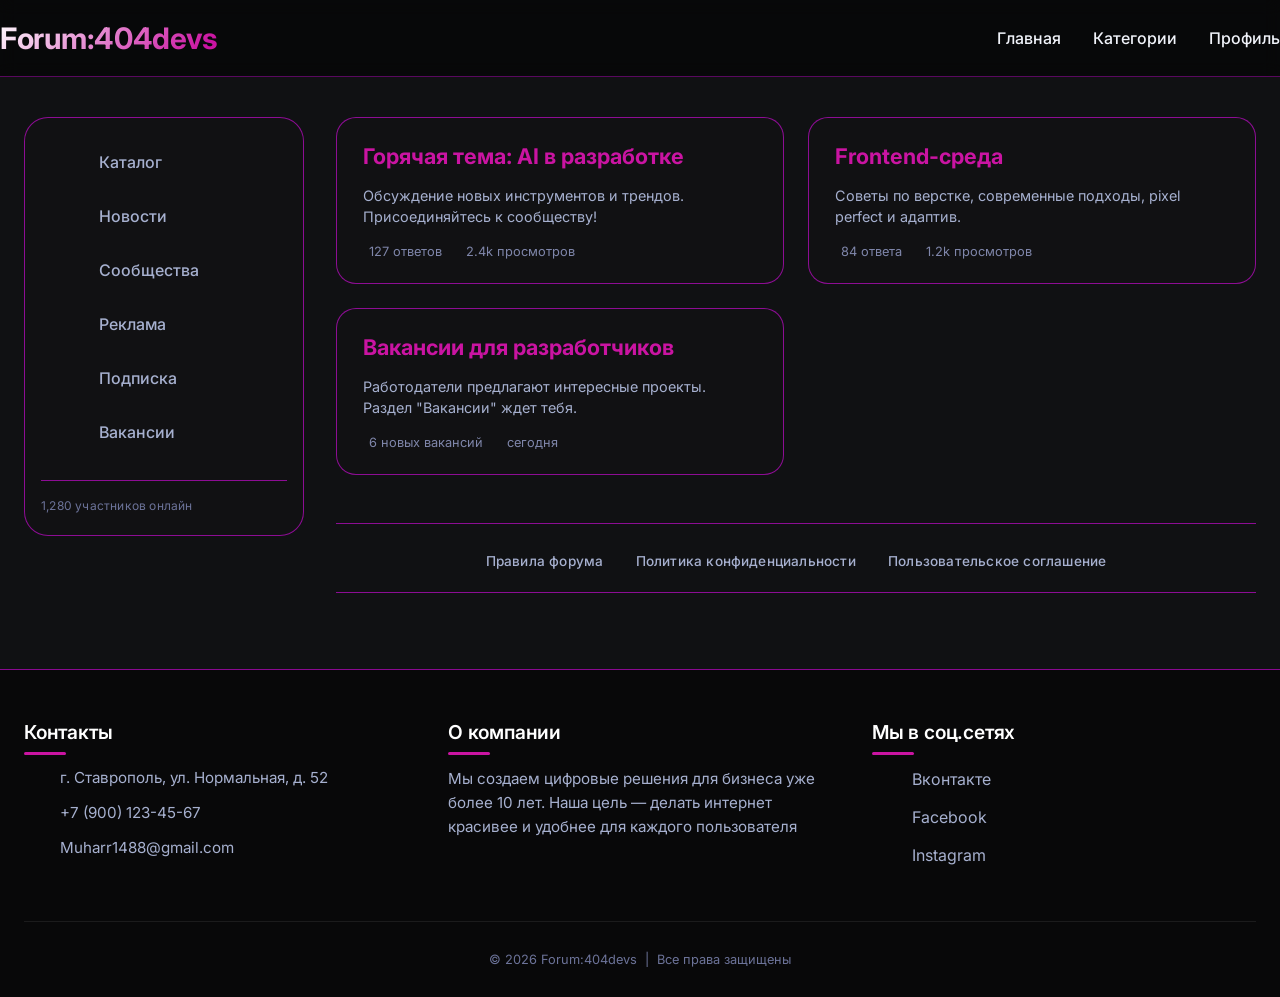
<file: main.html>
<!DOCTYPE html>
<html lang="ru">
<head>
    <meta charset="UTF-8">
    <meta name="viewport" content="width=device-width, initial-scale=1.0, viewport-fit=cover">
    <title>404devs — Форум разработчиков</title>
    <link href="https://fonts.googleapis.com/css2?family=Inter:opsz,wght@14..32,300;14..32,400;14..32,500;14..32,600;14..32,700&display=swap" rel="stylesheet">
    <style>
        * {
            margin: 0;
            padding: 0;
            box-sizing: border-box;
        }

        :root {
            --bg-primary: #101113;
            --bg-secondary: #272a30;
            --bg-card: #111113;
            --bg-sidebar: #111113;
            --border-color: #df0aea99;
            --text-primary: #f0f3fa;
            --text-secondary: #a6b0cf;
            --accent: #ca14a2;
            --accent-hover: #d822ae;
            --footer-bg: #00000082;
            --header-border: #df0aea61;
            --transition: all 0.2s ease;
        }

        body {
            font-family: 'Inter', 'Roboto', 'Montserrat', sans-serif;
            background-color: var(--bg-primary);
            color: var(--text-primary);
            line-height: 1.5;
            display: flex;
            flex-direction: column;
            min-height: 100vh;
        }

        /* мейн контейнер */
        .container {
            max-width: 1400px;
            margin: 0 auto;
            padding: 0 24px;
            width: 100%;
        }

        /* Шапка */
        .site-header {
            background-color: #00000082;
            backdrop-filter: blur(8px);
            border-bottom: 1px solid var(--header-border);
            position: sticky;
            top: 0;
            z-index: 100;
        }

        .header-inner {
            display: flex;
            align-items: center;
            justify-content: space-between;
            flex-wrap: wrap;
            padding: 16px 0;
            gap: 16px;
        }

        .logo {
            font-size: 1.85rem;
            font-weight: 700;
            letter-spacing: -0.3px;
            background: linear-gradient(135deg, #fff 0%, var(--accent) 90%);
            background-clip: text;
            -webkit-background-clip: text;
            color: transparent;
            text-decoration: none;
            transition: var(--transition);
        }
        .logo:hover {
            opacity: 0.9;
            background: linear-gradient(135deg, var(--accent) 0%, #fff 90%);
            background-clip: text;
            -webkit-background-clip: text;
        }

        .main-nav ul {
            display: flex;
            gap: 2rem;
            list-style: none;
        }
        .main-nav a {
            color: var(--text-primary);
            text-decoration: none;
            font-weight: 500;
            font-size: 1rem;
            transition: var(--transition);
            padding: 6px 0;
            border-bottom: 2px solid transparent;
        }
        .main-nav a:hover {
            color: var(--accent);
            border-bottom-color: var(--accent);
        }

        /* разещение основного контента */
        .dashboard-layout {
            display: flex;
            gap: 32px;
            align-items: flex-start;
            margin: 40px 0 56px;
            flex-wrap: wrap;
        }

        /* навигация */
        .sidebar-nav {
            flex: 0 0 280px;
            background: var(--bg-sidebar);
            border-radius: 24px;
            border: 1px solid var(--border-color);
            padding: 20px 0 20px 0;
            position: sticky;
            top: 90px;
            backdrop-filter: blur(4px);
        }

        .nav-section {
            list-style: none;
            display: flex;
            flex-direction: column;
            gap: 6px;
        }
        .nav-section li {
            width: 100%;
        }
        .nav-section a {
            display: flex;
            align-items: center;
            gap: 14px;
            padding: 12px 20px 12px 24px;
            color: var(--text-secondary);
            text-decoration: none;
            font-weight: 500;
            font-size: 1rem;
            border-radius: 14px;
            transition: var(--transition);
            margin: 0 10px;
        }
        .nav-section a i {
            width: 26px;
            font-size: 1.2rem;
            color: var(--accent);
            transition: var(--transition);
        }
        .nav-section a:hover {
            background: #ee25c61f;
            color: var(--accent);
            transform: translateX(4px);
        }
        .nav-section a:hover i {
            color: var(--accent-hover);
        }

        /* фигня для структуры ибо места не хватает */
        .sidebar-extra {
            margin-top: 24px;
            padding-top: 16px;
            border-top: 1px solid var(--border-color);
            margin-left: 16px;
            margin-right: 16px;
        }
        .sidebar-extra p {
            font-size: 0.75rem;
            color: #6c7399;
            letter-spacing: 0.2px;
        }

        /* мейн часть для карт */
        .content-area {
            flex: 1;
            min-width: 0;
        }

        /* стили карточек */
        .forum-preview {
            display: grid;
            grid-template-columns: repeat(auto-fill, minmax(320px, 1fr));
            gap: 24px;
            margin-bottom: 48px;
        }
        .topic-card {
            background: var(--bg-card);
            border-radius: 20px;
            padding: 22px 26px;
            border: 1px solid var(--border-color);
            transition: transform 0.2s, box-shadow 0.2s;
        }
        .topic-card:hover {
            transform: translateY(-5px);
            box-shadow: 0 20px 30px -12px #00000080;
            border-color: var(--accent);
        }
        .topic-card h3 {
            font-size: 1.35rem;
            margin-bottom: 12px;
            font-weight: 700;
            color: var(--accent);
        }
        .topic-card p {
            color: var(--text-secondary);
            font-size: 0.9rem;
            margin-bottom: 14px;
        }
        .topic-meta {
            margin-top: 12px;
            font-size: 0.8rem;
            color: #7f86aa;
            display: flex;
            gap: 18px;
            flex-wrap: wrap;
        }
        .topic-meta i {
            margin-right: 6px;
            color: var(--accent);
        }

        /* тута блок для правил и прочего */
        .legal-links {
            margin: 16px 0 20px;
            padding: 24px 0 20px;
            border-top: 1px solid var(--border-color);
            border-bottom: 1px solid var(--border-color);
            text-align: center;
        }
        .legal-list {
            display: flex;
            flex-wrap: wrap;
            justify-content: center;
            gap: 32px;
            list-style: none;
        }
        .legal-list a {
            color: var(--text-secondary);
            text-decoration: none;
            font-size: 0.85rem;
            font-weight: 500;
            transition: var(--transition);
            letter-spacing: 0.2px;
        }
        .legal-list a:hover {
            color: var(--accent);
            text-decoration: underline;
            text-underline-offset: 4px;
        }

        /* подвал */
        .site-footer {
            background-color: var(--footer-bg);
            border-top: 1px solid var(--border-color);
            padding: 48px 0 28px;
            margin-top: auto;
        }
        .footer-grid {
            display: grid;
            grid-template-columns: repeat(auto-fit, minmax(260px, 1fr));
            gap: 40px;
            margin-bottom: 48px;
        }
        .footer-col h4 {
            font-size: 1.2rem;
            font-weight: 600;
            margin-bottom: 20px;
            color: #ffffff;
            letter-spacing: -0.2px;
            position: relative;
            display: inline-block;
        }
        .footer-col h4:after {
            content: '';
            position: absolute;
            bottom: -8px;
            left: 0;
            width: 42px;
            height: 3px;
            background: var(--accent);
            border-radius: 4px;
        }
        .contact-info p {
            margin-bottom: 12px;
            display: flex;
            align-items: center;
            gap: 12px;
            flex-wrap: wrap;
            color: var(--text-secondary);
            font-size: 0.95rem;
        }
        .contact-info i {
            width: 24px;
            color: var(--accent);
            font-size: 1.1rem;
        }
        .about-text {
            color: var(--text-secondary);
            line-height: 1.6;
            font-size: 0.95rem;
        }
        .social-links {
            display: flex;
            flex-direction: column;
            gap: 14px;
        }
        .social-links a {
            color: var(--text-secondary);
            text-decoration: none;
            display: inline-flex;
            align-items: center;
            gap: 12px;
            font-size: 1rem;
            transition: var(--transition);
            width: fit-content;
        }
        .social-links a i {
            width: 28px;
            font-size: 1.2rem;
            transition: transform 0.2s;
        }
        .social-links a:hover {
            color: var(--accent);
            transform: translateX(6px);
        }
        .social-links a:hover i {
            transform: scale(1.1);
        }
        .copyright {
            text-align: center;
            padding-top: 28px;
            border-top: 1px solid #ffffff14;
            font-size: 0.8rem;
            color: #6c7399;
            display: flex;
            justify-content: center;
            gap: 8px;
            flex-wrap: wrap;
        }

        /* общие ссылки + контакты */
        a {
            text-decoration: none;
        }
        .contact-info a {
            color: var(--text-secondary);
            text-decoration: none;
            border-bottom: 1px dashed transparent;
            transition: var(--transition);
        }
        .contact-info a:hover {
            color: var(--accent);
            border-bottom-color: var(--accent);
        }

        /* Адаптивность */
        @media (max-width: 900px) {
            .dashboard-layout {
                flex-direction: column;
            }
            .sidebar-nav {
                flex: 0 0 auto;
                width: 100%;
                position: static;
                padding: 12px 0 16px;
            }
            .nav-section {
                flex-direction: row;
                flex-wrap: wrap;
                justify-content: center;
                gap: 8px;
            }
            .nav-section li {
                width: auto;
            }
            .nav-section a {
                padding: 8px 18px;
                margin: 0;
                border-radius: 40px;
                background: #ffffff0a;
            }
            .sidebar-extra {
                display: none;
            }
            .forum-preview {
                grid-template-columns: 1fr;
                cursor: pointer;
            }
        }

        @media (max-width: 650px) {
            .header-inner {
                flex-direction: column;
                align-items: center;
                text-align: center;
            }
            .main-nav ul {
                gap: 1.5rem;
                flex-wrap: wrap;
                justify-content: center;
            }
            .legal-list {
                gap: 18px;
                flex-direction: column;
                align-items: center;
            }
            .container {
                padding: 0 18px;
            }
            .topic-card {
                padding: 18px;
            }
        }
    </style>
</head>
<body>

<header class="site-header">
    <div class="container header-inner">
        <a href="#" class="logo">Forum:404devs</a>
        <nav class="main-nav" aria-label="Основная навигация">
            <ul>
                <li><a href="#">Главная</a></li>
                <li><a href="#">Категории</a></li>
                <li><a href="#">Профиль</a></li>
            </ul>
        </nav>
    </div>
</header>

<main>
    <div class="container">
        <div class="dashboard-layout">
            <aside class="sidebar-nav" aria-label="Навигация разделов форума">
                <ul class="nav-section">
                    <li><a href="#"><i class="fas fa-store"></i> Каталог</a></li>
                    <li><a href="#"><i class="fas fa-newspaper"></i> Новости</a></li>
                    <li><a href="#"><i class="fas fa-users"></i> Сообщества</a></li>
                    <li><a href="#"><i class="fas fa-ad"></i> Реклама</a></li>
                    <li><a href="#"><i class="fas fa-bell"></i> Подписка</a></li>
                    <li><a href="#"><i class="fas fa-briefcase"></i> Вакансии</a></li>
                </ul>
                <div class="sidebar-extra">
                    <p><i class="fas fa-users-between"></i> 1,280 участников онлайн</p>
                </div>
            </aside>

            <div class="content-area">
                <div class="forum-preview">
                    <div class="topic-card">
                        <h3>Горячая тема: AI в разработке</h3>
                        <p>Обсуждение новых инструментов и трендов. Присоединяйтесь к сообществу!</p>
                        <div class="topic-meta">
                            <span><i class="far fa-comment"></i> 127 ответов</span>
                            <span><i class="far fa-eye"></i> 2.4k просмотров</span>
                        </div>
                    </div>
                    <div class="topic-card">
                        <h3>Frontend-среда</h3>
                        <p>Советы по верстке, современные подходы, pixel perfect и адаптив.</p>
                        <div class="topic-meta">
                            <span><i class="far fa-comment"></i> 84 ответа</span>
                            <span><i class="far fa-eye"></i> 1.2k просмотров</span>
                        </div>
                    </div>
                    <div class="topic-card">
                        <h3>Вакансии для разработчиков</h3>
                        <p>Работодатели предлагают интересные проекты. Раздел "Вакансии" ждет тебя.</p>
                        <div class="topic-meta">
                            <span><i class="fas fa-briefcase"></i> 6 новых вакансий</span>
                            <span><i class="far fa-clock"></i> сегодня</span>
                        </div>
                    </div>
                </div>

                <div class="legal-links">
                    <ul class="legal-list">
                        <li><a href="#">Правила форума</a></li>
                        <li><a href="#">Политика конфиденциальности</a></li>
                        <li><a href="#">Пользовательское соглашение</a></li>
                    </ul>
                </div>
            </div>
        </div>
    </div>
</main>

<footer class="site-footer">
    <div class="container">
        <div class="footer-grid">
            <div class="footer-col">
                <h4>Контакты</h4>
                <div class="contact-info">
                    <p><i class="fas fa-map-marker-alt"></i> г. Ставрополь, ул. Нормальная, д. 52</p>
                    <p><i class="fas fa-phone-alt"></i> <a href="tel:+79001234567">+7 (900) 123-45-67</a></p>
                    <p><i class="fas fa-envelope"></i> <a href="mailto:Muharr1488@gmail.com">Muharr1488@gmail.com</a></p>
                </div>
            </div>
            <div class="footer-col">
                <h4>О компании</h4>
                <div class="about-text">
                    Мы создаем цифровые решения для бизнеса уже более 10 лет. Наша цель — делать интернет красивее и удобнее для каждого пользователя
                </div>
            </div>
            <div class="footer-col">
                <h4>Мы в соц.сетях</h4>
                <div class="social-links">
                    <a href="#" target="_blank" rel="noopener noreferrer"><i class="fab fa-vk"></i> Вконтакте</a>
                    <a href="#" target="_blank" rel="noopener noreferrer"><i class="fab fa-facebook-f"></i> Facebook</a>
                    <a href="#" target="_blank" rel="noopener noreferrer"><i class="fab fa-instagram"></i> Instagram</a>
                </div>
            </div>
        </div>
        <div class="copyright">
            <span>© 2026 Forum:404devs</span>
            <span>|</span>
            <span>Все права защищены</span>
        </div>
    </div>
</footer>

</body>
</html>
</file>
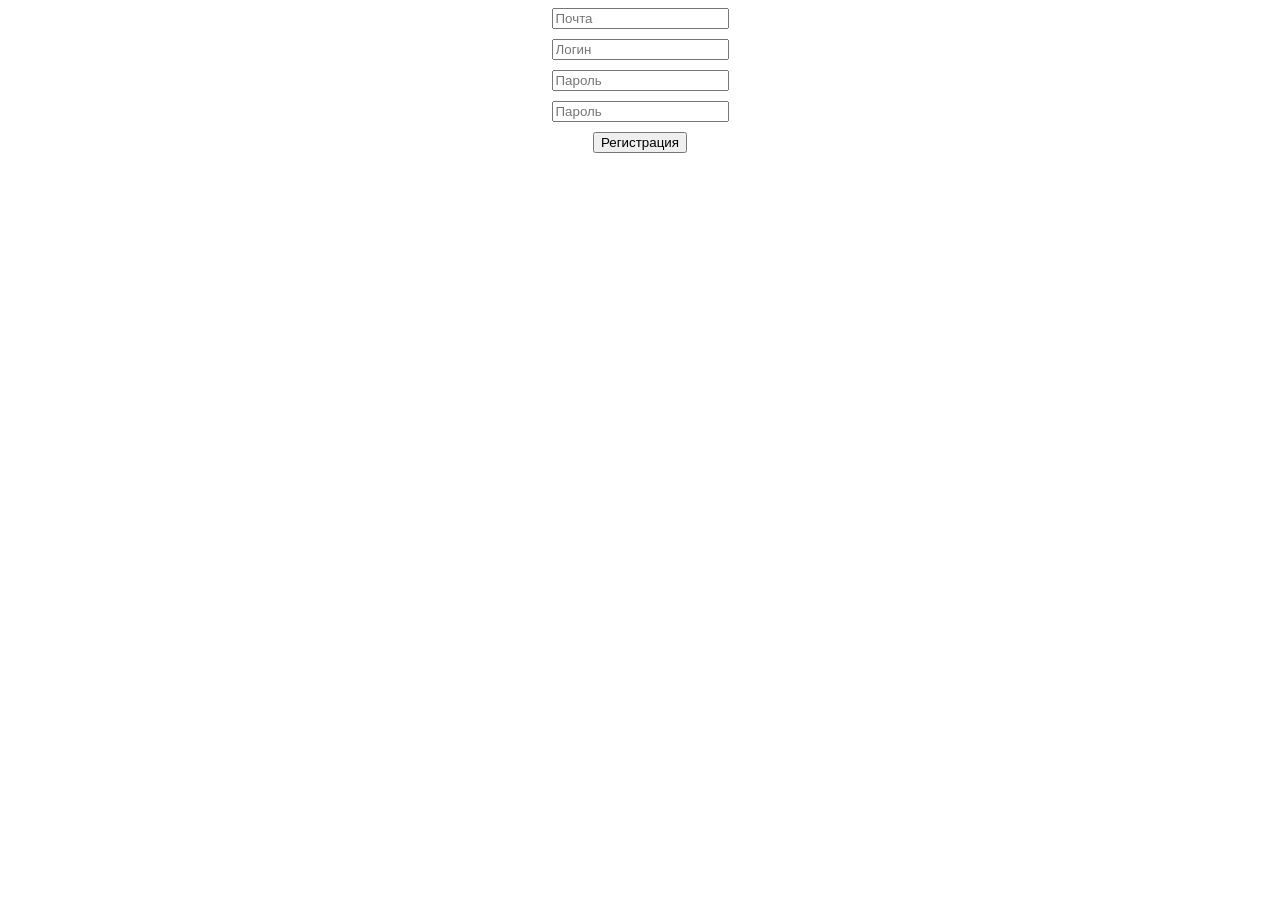
<file: register.html>
<!DOCTYPE html>
<html lang="en">
<head>
    <meta charset="UTF-8">
    <meta name="viewport" content="width=device-width, initial-scale=1.0">
    <title>Document</title>
    <style>
        .register-form{
            display: flex;
            flex-direction: column;
            align-items: center;
            gap: 10px;
            justify-content: center;
            
        }
        .register{
            display: flex;
            margin-top: 10px;
            justify-content: center;
        }
    </style>
</head>
<body>
    <header>

    </header>
    <main>
        <form method="POST">
            <div class="register-form">
                <div class="email">
                    <input type="email" name="email" placeholder="Почта">
                </div>
                <div class="login">
                    <input type="text" name="login" placeholder="Логин">
                </div>
                <div class="password">
                    <input type="password" name="password" placeholder="Пароль">
                </div>
                <div class="password_again">
                    <input type="password"  placeholder="Пароль">
                </div>        
            </div>
            <div class="register">
                <button id="register" type="submit">Регистрация</button>
            </div>
        </form>      
    </main>
    <footer>

    </footer>
</body>
<script>
</script>
</html>
</file>
